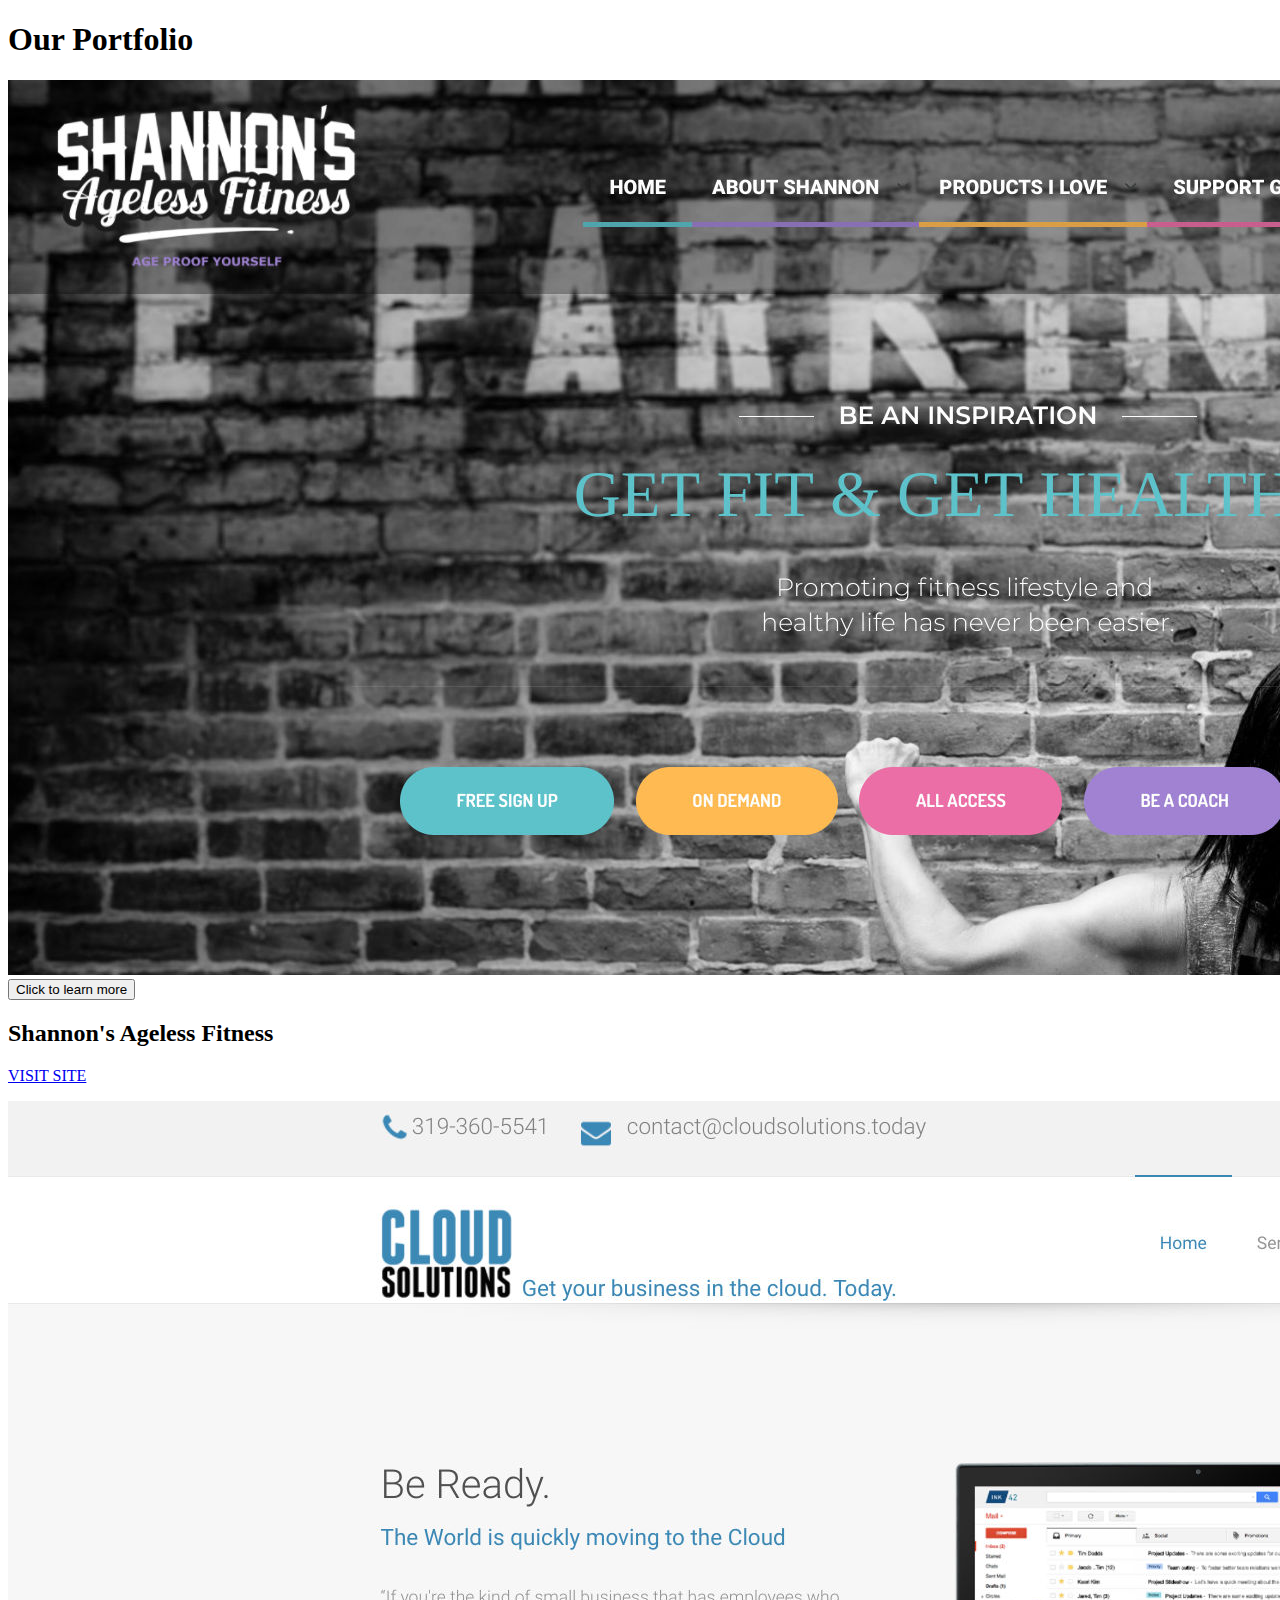
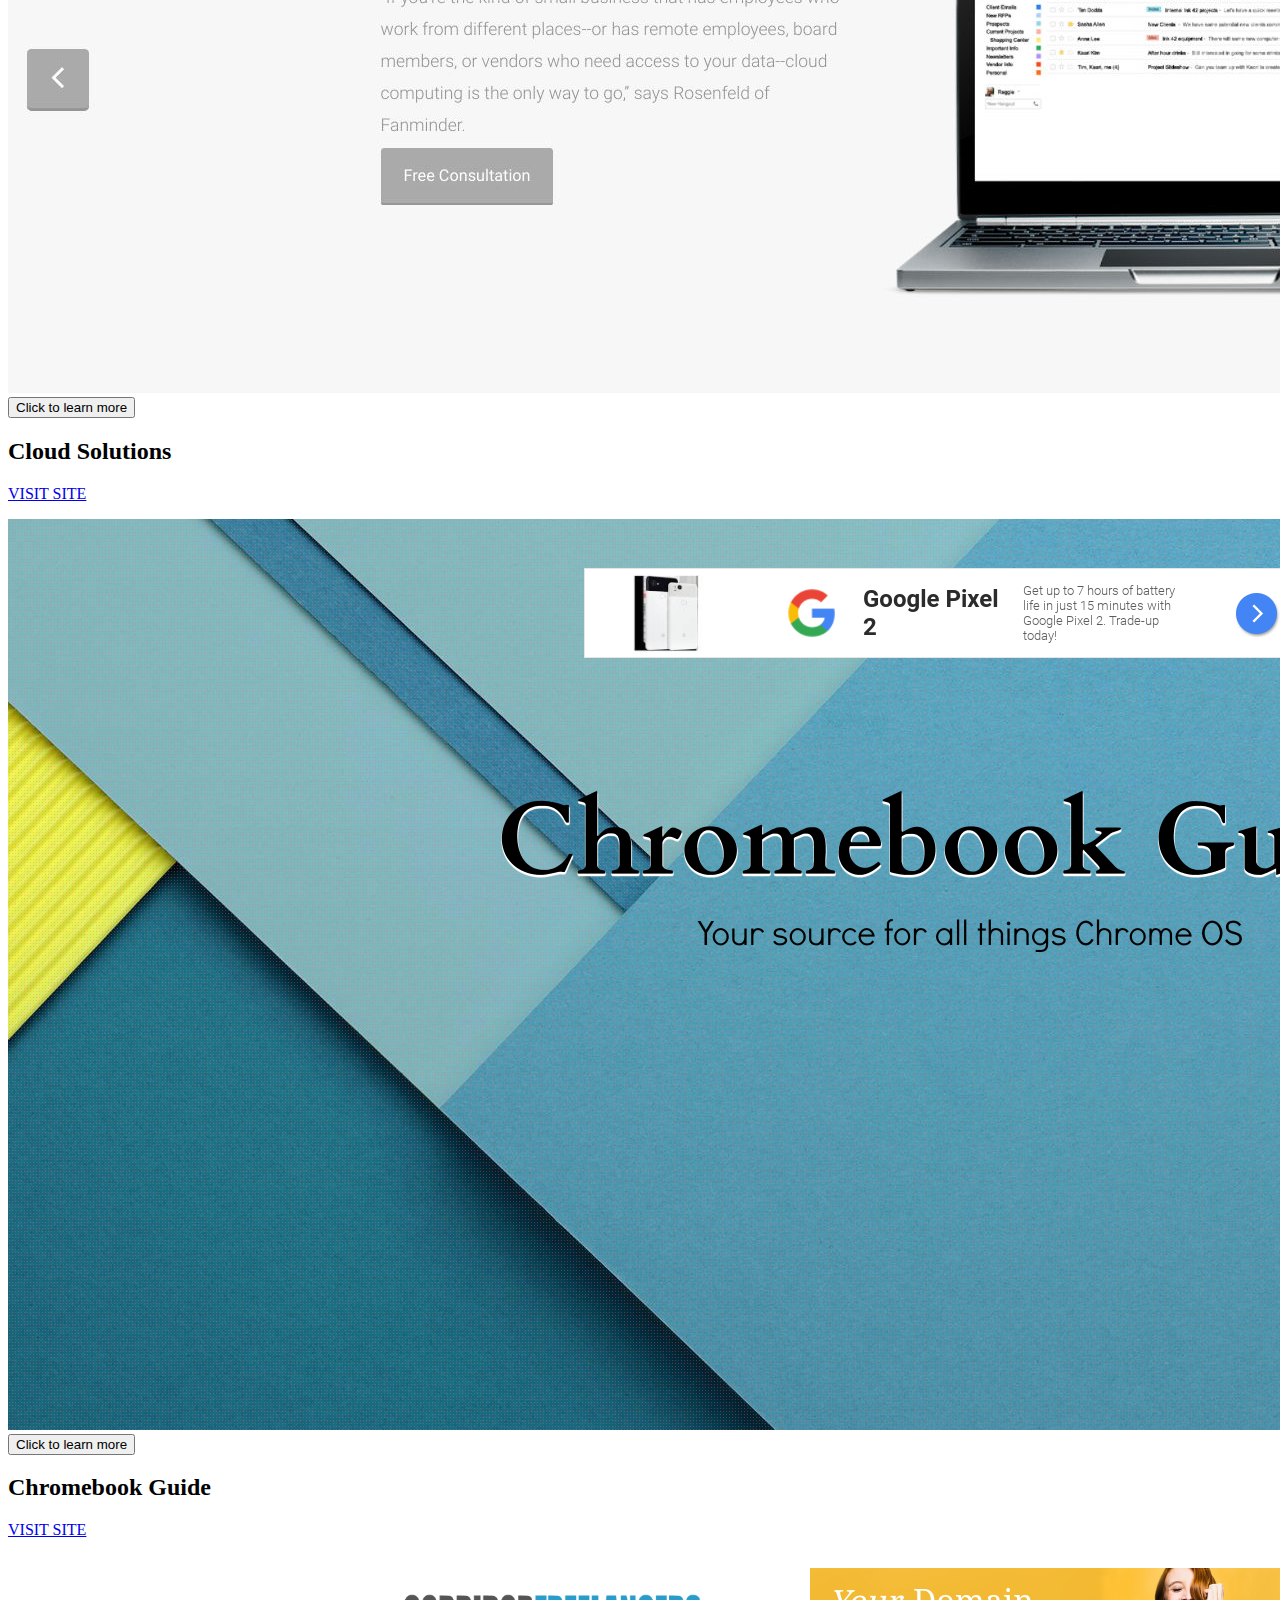
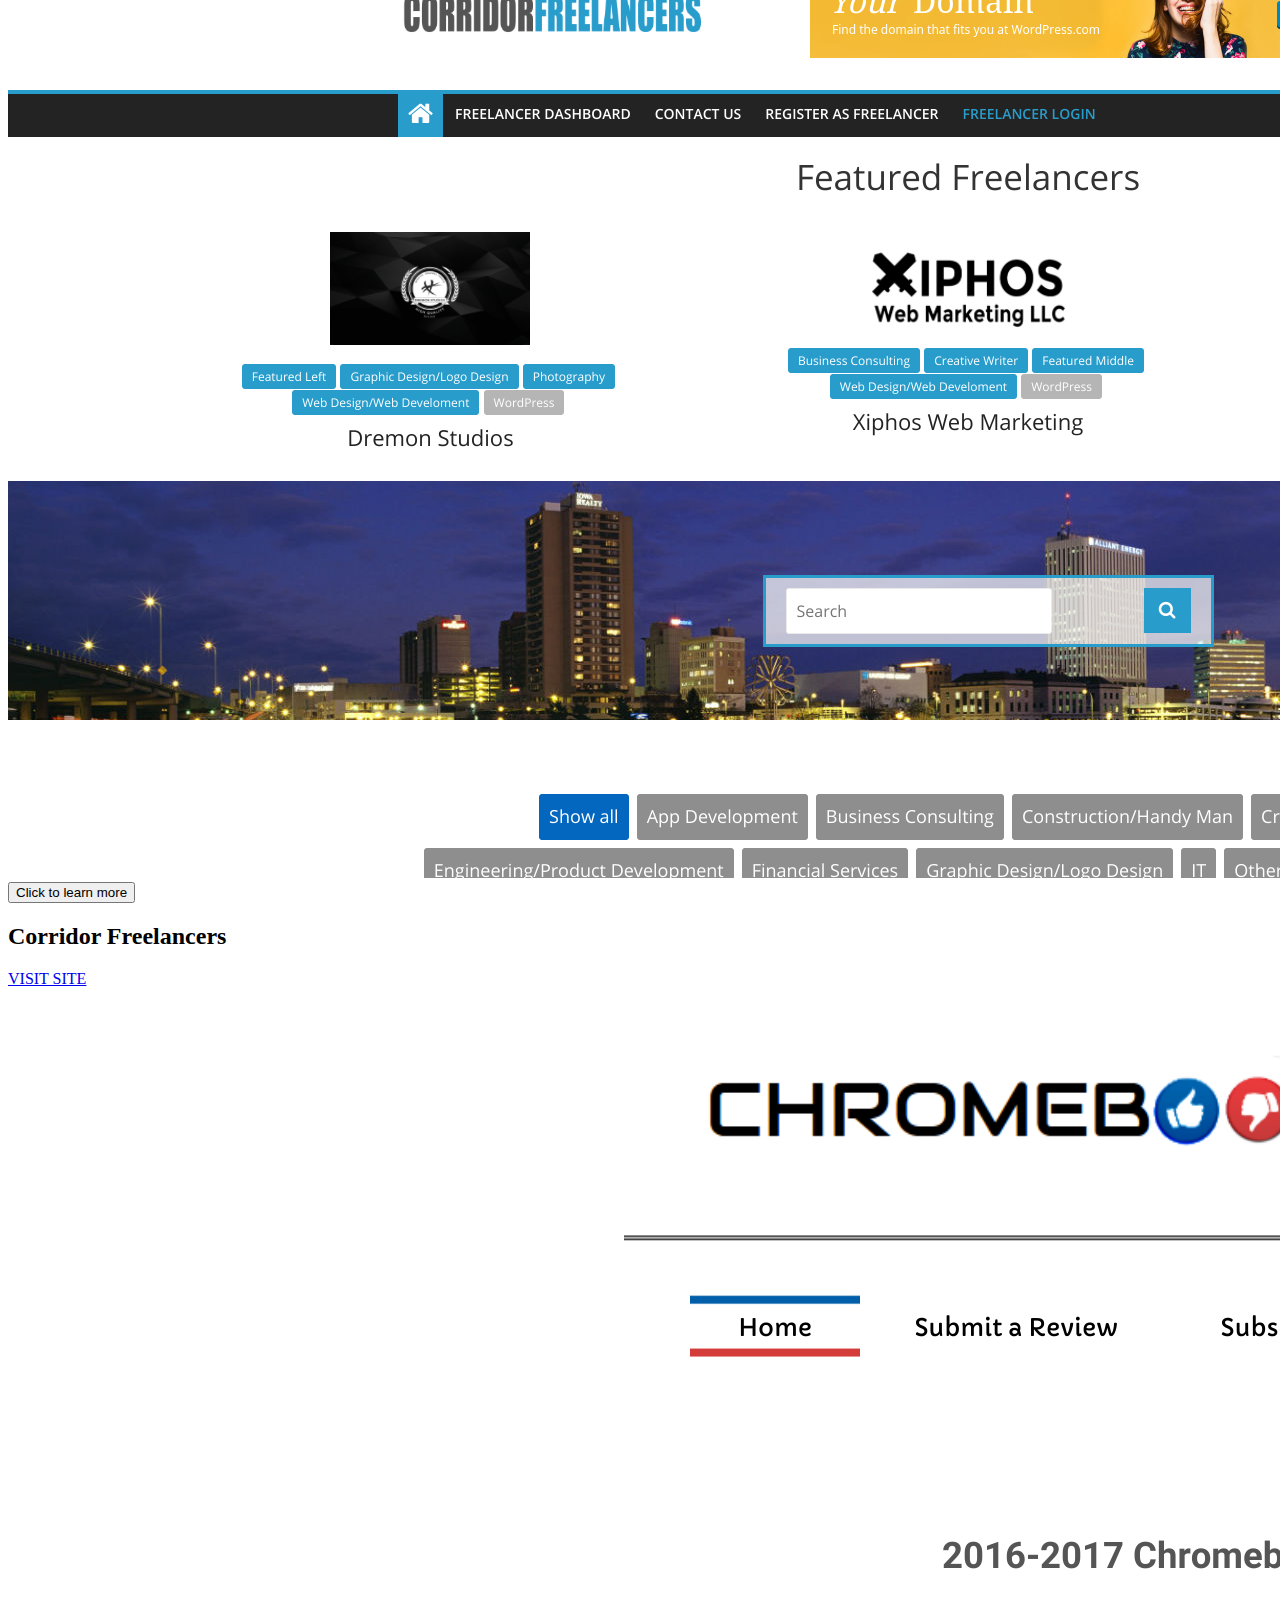
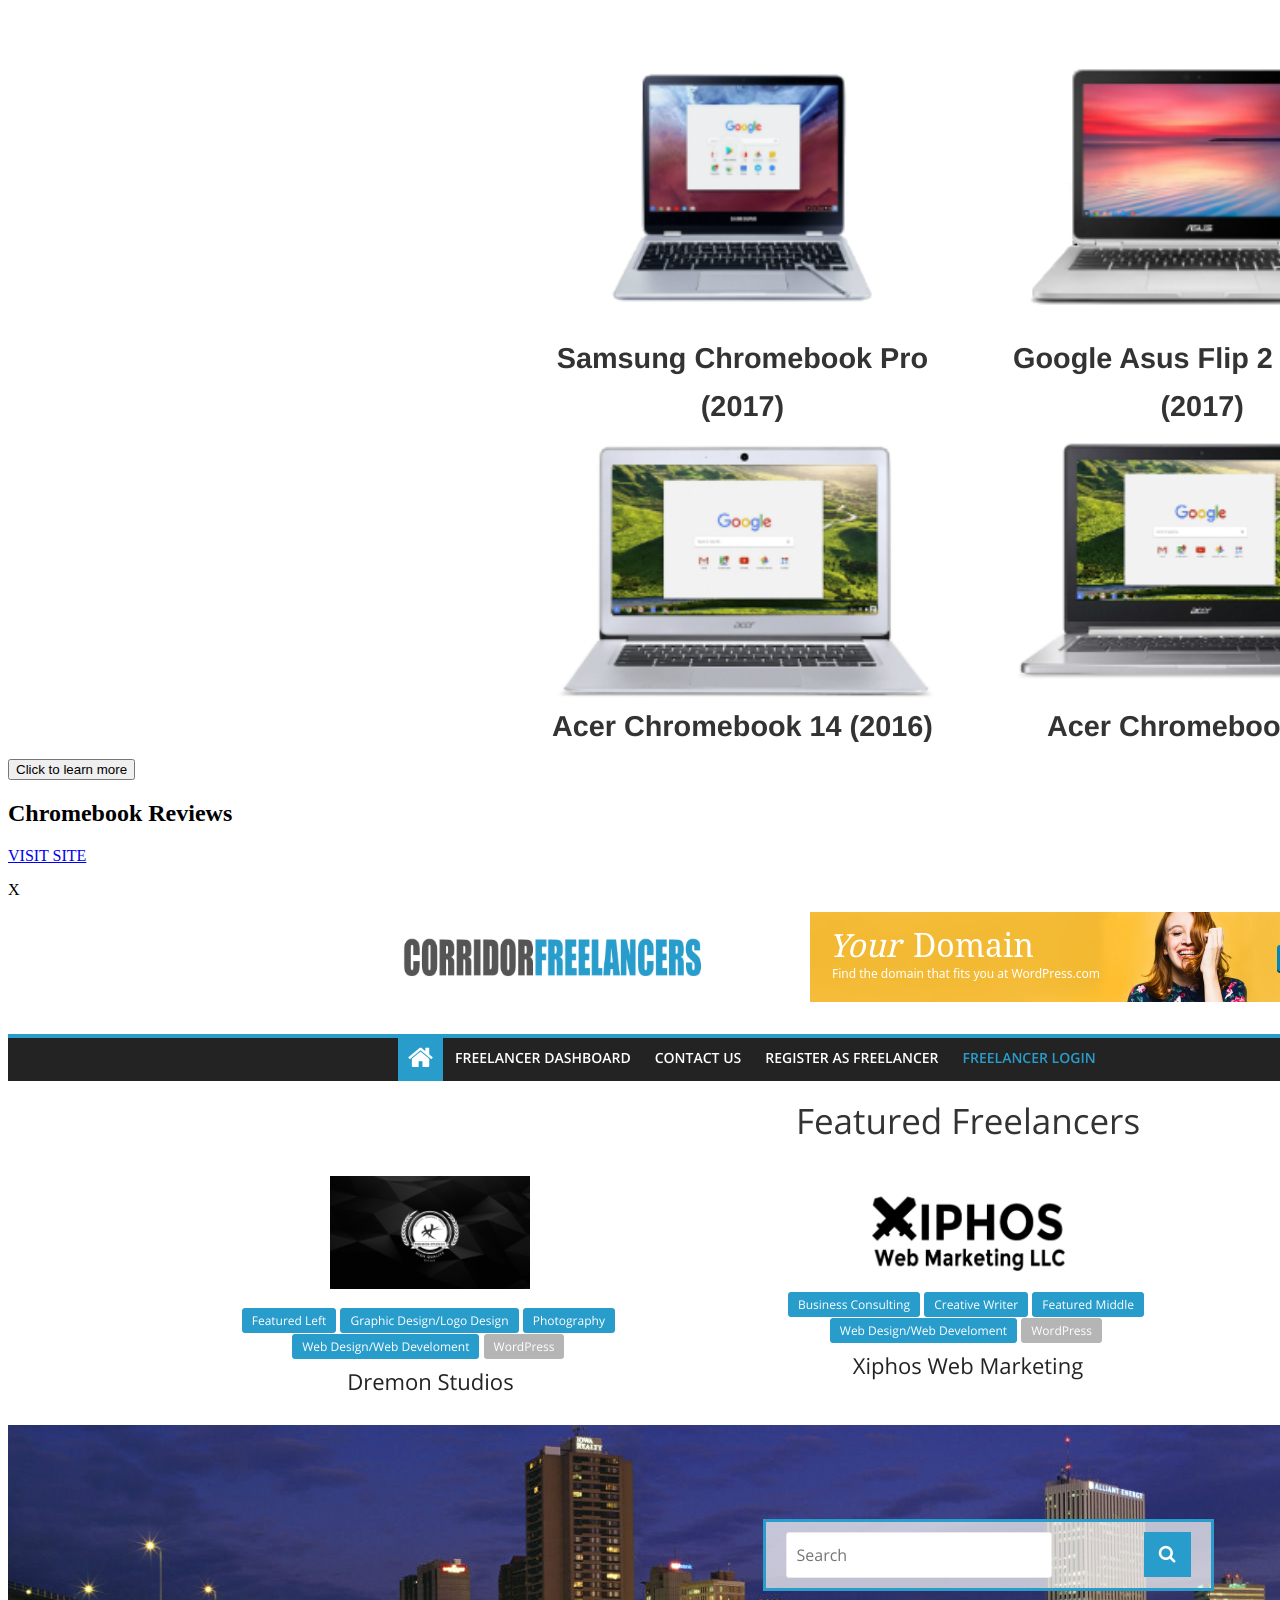
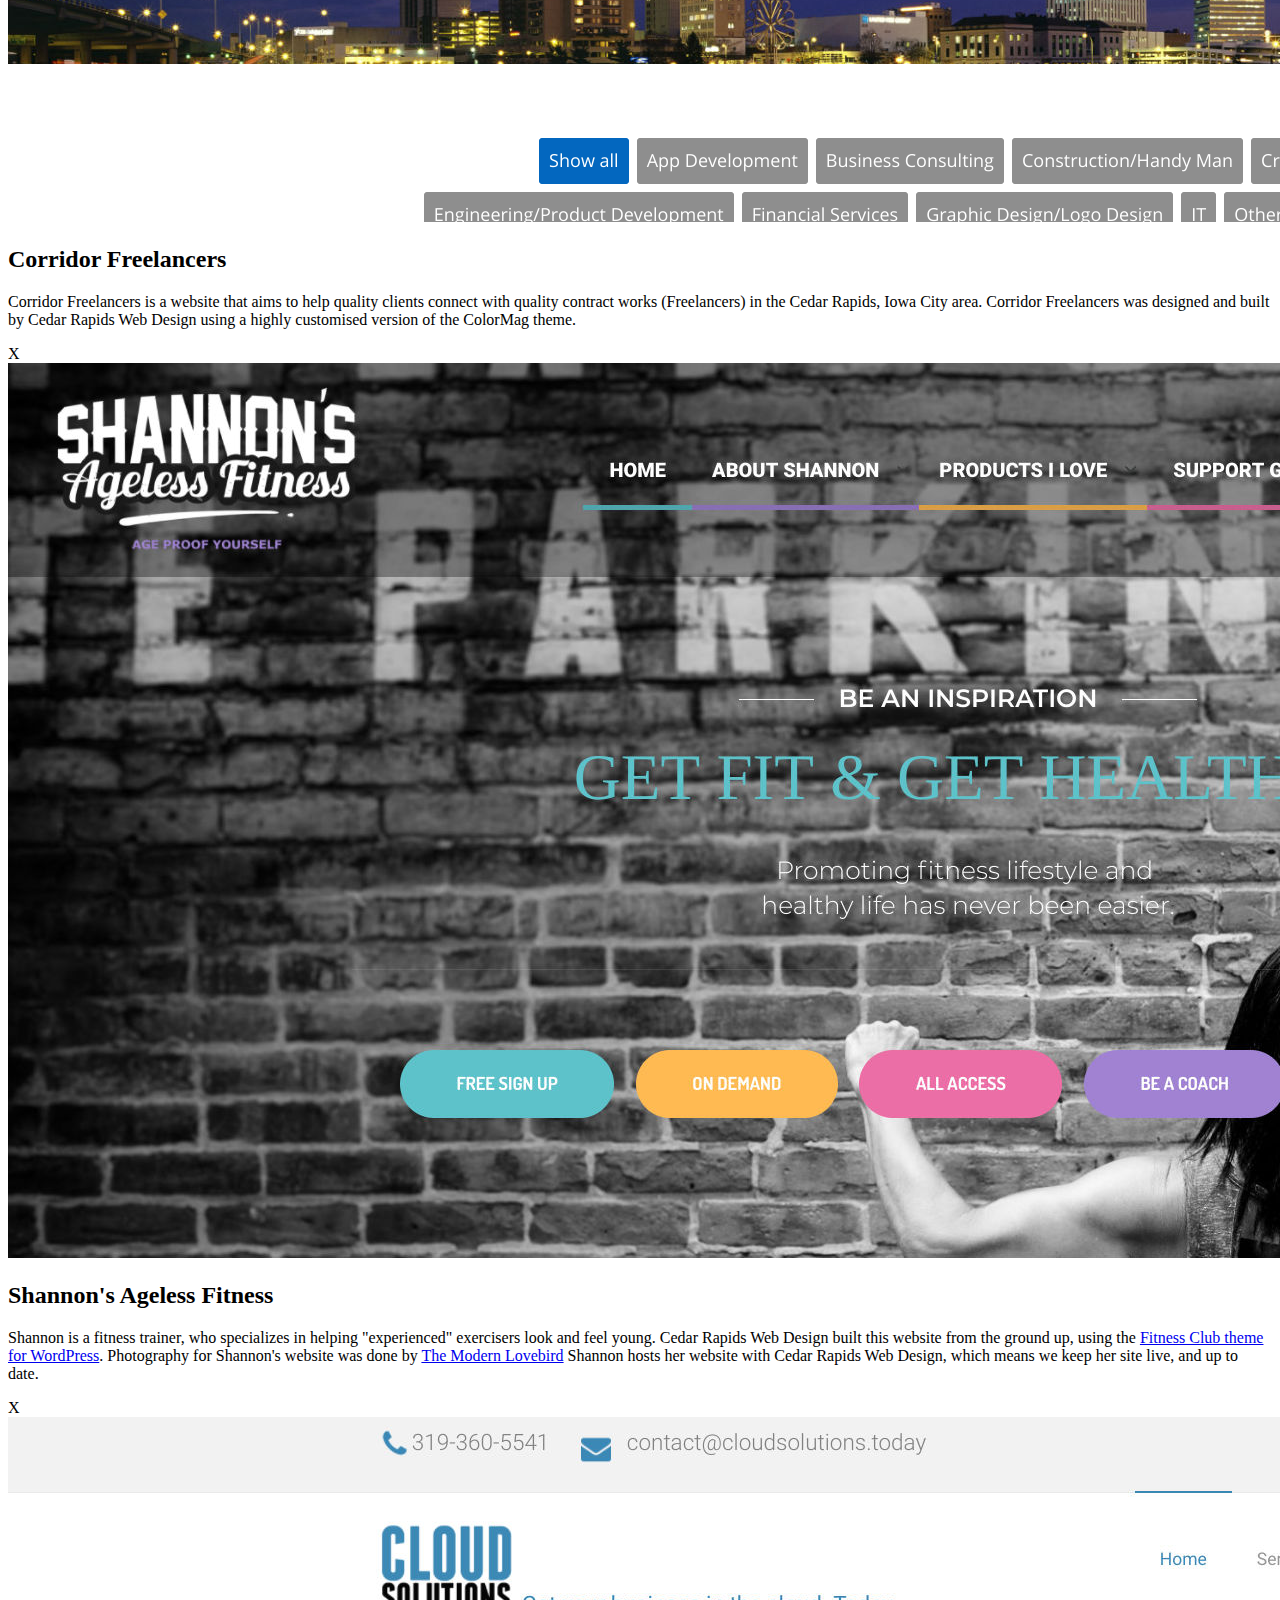
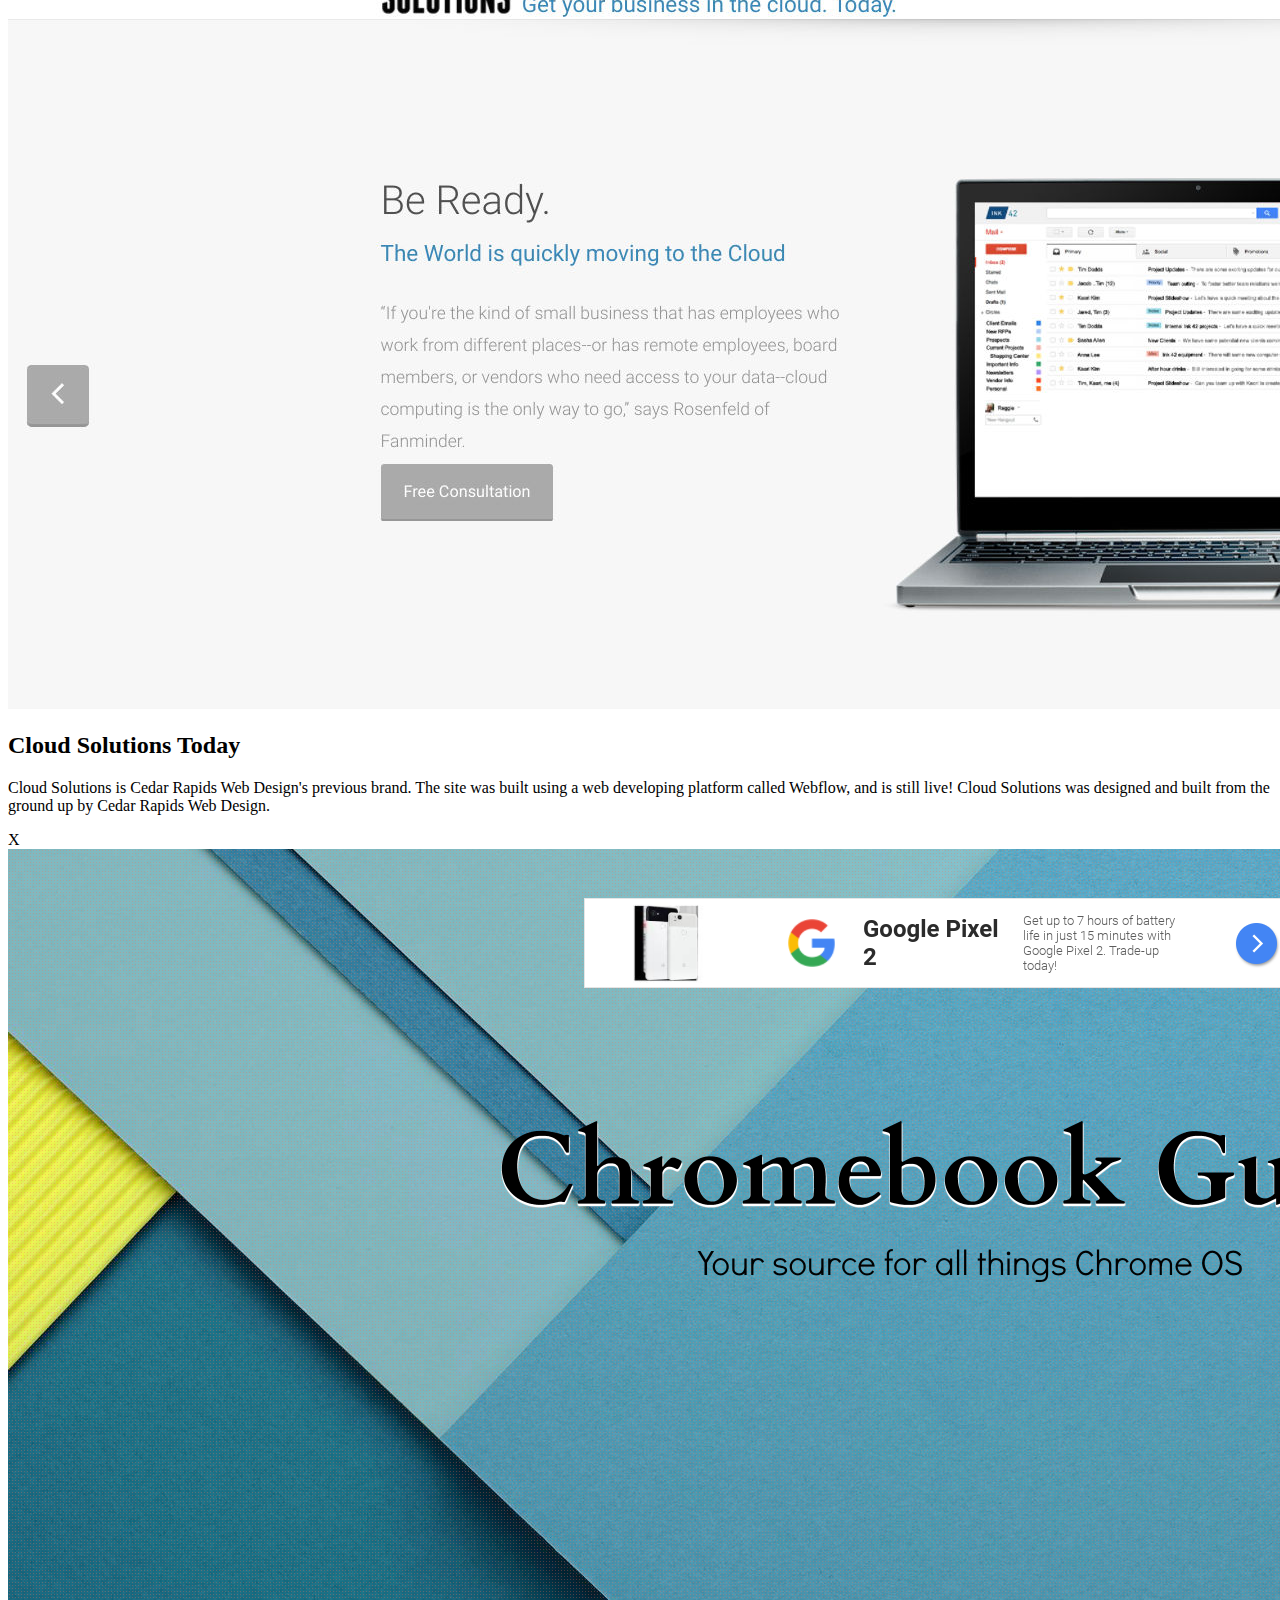
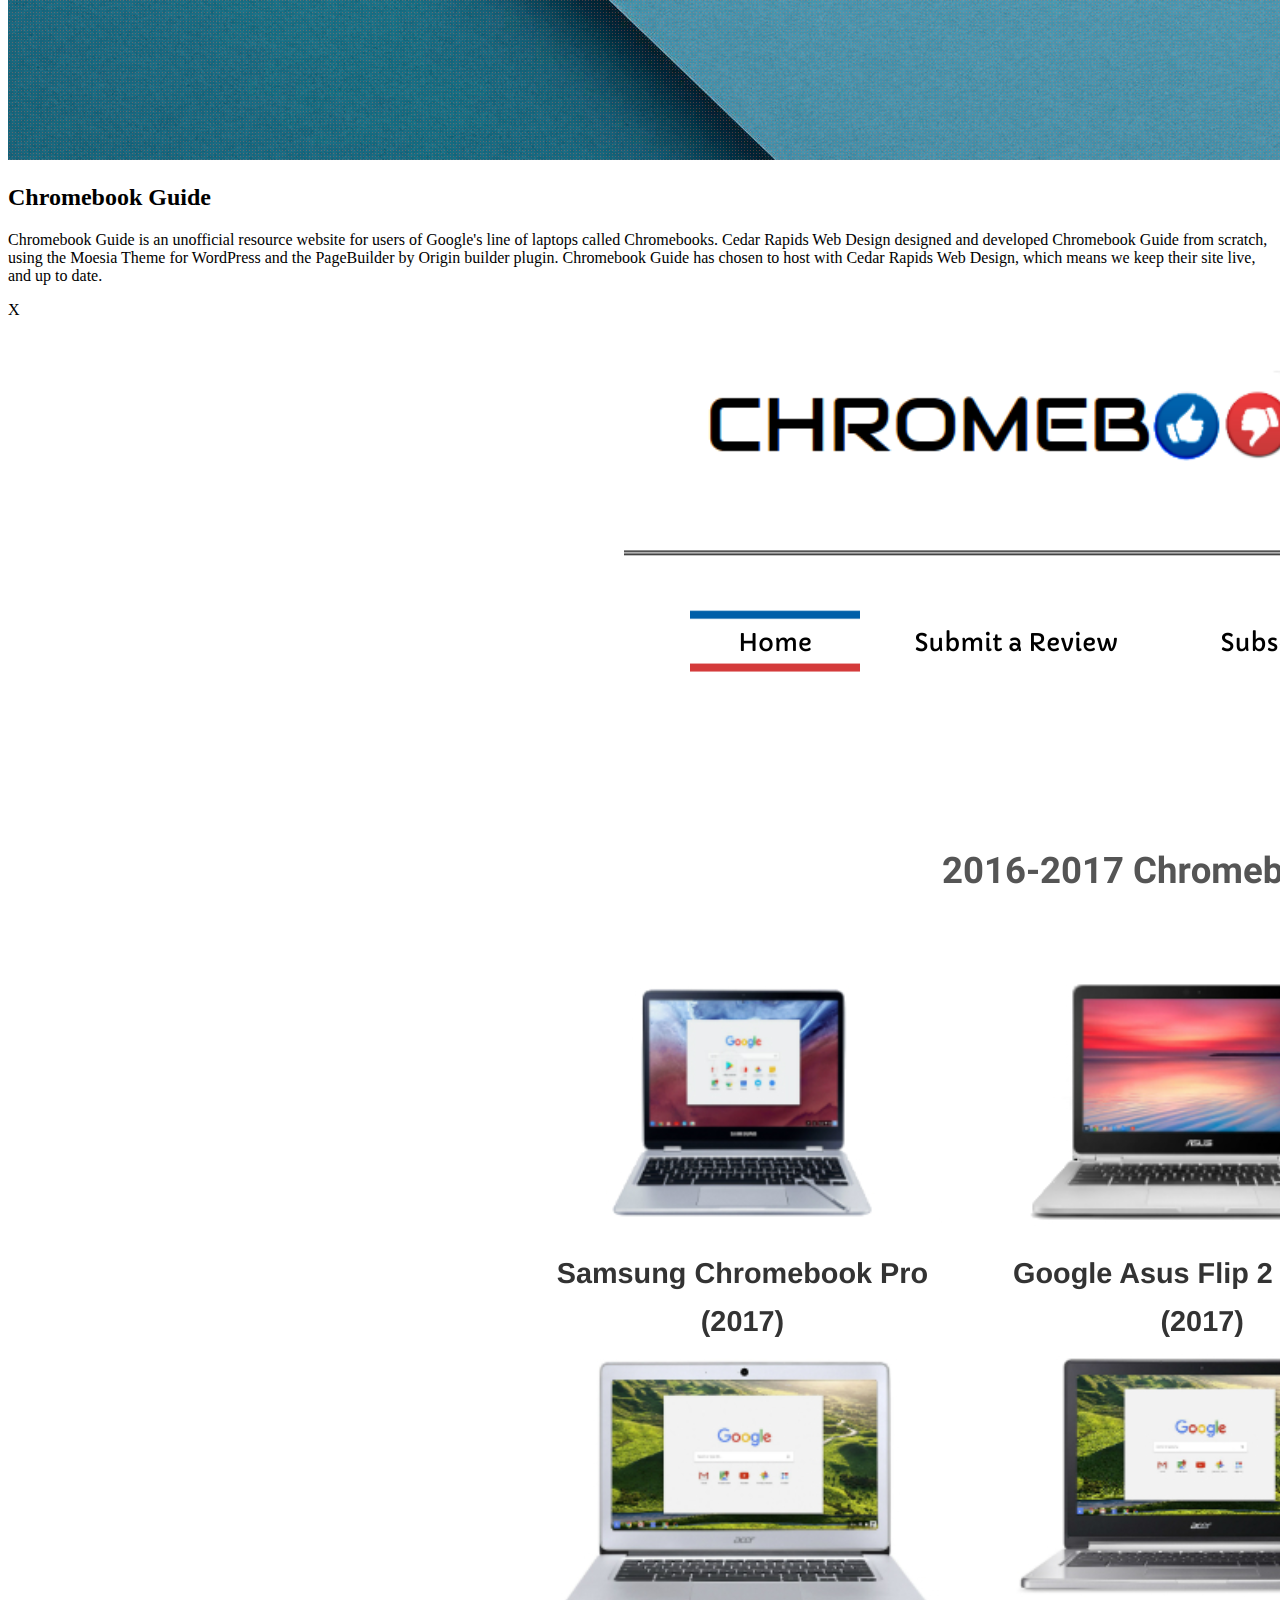
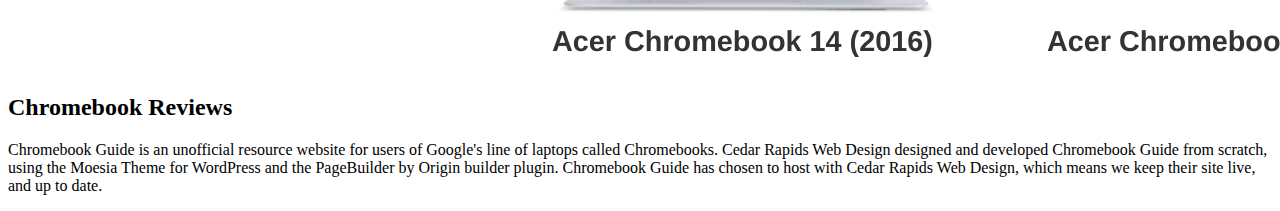
<file: index.htm>
<!doctype html>

<html lang="en">

<head>
   <meta charset="utf-8">
   <meta name="viewport" content="width=device-width" />
   <title>Play Ground</title>

   <!--         <link rel="stylesheet" href="css/style.css"> -->
   <link href="https://fonts.googleapis.com/css?family=Assistant" rel="stylesheet">
</head>

<body>
   <section id="portfolio-entries">
      <h1>Our Portfolio</h1>
      <div class="container">


         <div class="portfolio-entry">
            <div class="portfolio-image" id="shannon">
               <img src="img/Cedar-Rapids-Web-Design_Portfolio_Shannons-Ageless-Fitness_Hero.jpg">
               <button class="open-popup">Click to learn more</button>
            </div>
            <h2>Shannon's Ageless Fitness</h2>
            <a target="_blank" href="https://shannonsagelessfitness.com">
               <p>VISIT SITE</p>
            </a>
         </div> <!-- portfolio-entry -->



         <div class="portfolio-entry">
            <div class="portfolio-image" id="cloud-solutions">
               <img src="img/Cedar-Rapids-Web-Design_Portfolio_Cloud-Solutions_Hero.jpg">
               <button class="open-popup">Click to learn more</button>
            </div>
            <h2>Cloud Solutions</h2>
            <a target="_blank" href="http://cloudsolutions.today">
               <p>VISIT SITE</p>
            </a>
         </div> <!-- portfolio-entry -->




         <div class="portfolio-entry">
            <div class="portfolio-image" id="chromebook-guide">
               <img src="img/Cedar-Rapids-Web-Design_Portfolio_Chromebook-Guide.png">
               <button class="open-popup">Click to learn more</button>
            </div>
            <h2>Chromebook Guide</h2>
            <a target="_blank" href="https://chromebook.guide">
               <p>VISIT SITE</p>
            </a>
         </div> <!-- portfolio-entry -->




         <div class="portfolio-entry">
            <div class="portfolio-image" id="corridor">
               <img src="img/Cedar-Rapids-Web-Design_Portfolio_Corridor-Freelancers.png">
               <button class="open-popup">Click to learn more</button>
            </div>
            <h2>Corridor Freelancers</h2>
            <a target="_blank" href="https://corridorfreelancers.com">
               <p>VISIT SITE</p>
            </a>
         </div> <!-- portfolio-entry -->




         <div class="portfolio-entry">
            <div class="portfolio-image" id="chromebook-reviews">
               <img src="img/chromebook-reviews.png">
               <button class="open-popup">Click to learn more</button>
            </div>
            <h2>Chromebook Reviews</h2>
            <a target="_blank" href="http://chromebook.reviews">
               <p>VISIT SITE</p>
            </a>
         </div> <!-- portfolio-entry -->



      </div><!-- container -->

   </section>



   <!--  MODALS -->



   <section id="modals">
      <div class="container">
         <div class="portfolio-modal" id="corridor-modal">
            <div class="close">X</div>
            <div class="modal-image">
               <img src="img/Cedar-Rapids-Web-Design_Portfolio_Corridor-Freelancers.png">
            </div>
            <div class="modal-meta">
               <h2>Corridor Freelancers</h2>
               <p>Corridor Freelancers is a website that aims to help quality clients connect with quality contract
                  works (Freelancers) in the Cedar Rapids, Iowa City area. Corridor Freelancers was designed and built
                  by Cedar Rapids Web Design using a highly customised version of the ColorMag theme.</p>
            </div>
         </div> <!-- portfolio-modal -->



         <div class="portfolio-modal" id="shannon-modal">
            <div class="close">X</div>
            <div class="modal-image">
               <img src="img/Cedar-Rapids-Web-Design_Portfolio_Shannons-Ageless-Fitness_Hero.jpg">
            </div>
            <div class="modal-meta">
               <h2>Shannon's Ageless Fitness</h2>
               <p>Shannon is a fitness trainer, who specializes in helping "experienced" exercisers look and feel young.
                  Cedar Rapids Web Design built this website from the ground up, using the <a target="_blank"
                     href="https://themeforest.net/item/fitness-club-health-fitness-wordpress-theme/18718676"
                     rel="noopener" target="_blank">Fitness Club theme for WordPress</a>.
                  Photography for Shannon's website was done by <a target="_blank"
                     href="http://www.themodernlovebird.com" target="_blank">The Modern Lovebird</a>
                  Shannon hosts her website with Cedar Rapids Web Design, which means we keep her site live, and up to
                  date.</p>
            </div>
         </div> <!-- portfolio-modal -->



         <div class="portfolio-modal" id="cloud-solutions-modal">
            <div class="close">X</div>
            <div class="modal-image">
               <img src="img/Cedar-Rapids-Web-Design_Portfolio_Cloud-Solutions_Hero.jpg">
            </div>
            <div class="modal-meta">
               <h2>Cloud Solutions Today</h2>
               <p>Cloud Solutions is Cedar Rapids Web Design's previous brand. The site was built using a web developing
                  platform called Webflow, and is still live! Cloud Solutions was designed and built from the ground up
                  by Cedar Rapids Web Design.</p>
            </div>
         </div> <!-- portfolio-modal -->






         <div class="portfolio-modal" id="chromebook-guide-modal">
            <div class="close">X</div>
            <div class="modal-image">
               <img src="img/Cedar-Rapids-Web-Design_Portfolio_Chromebook-Guide.png">
            </div>
            <div class="modal-meta">
               <h2>Chromebook Guide</h2>
               <p>Chromebook Guide is an unofficial resource website for users of Google's line of laptops called
                  Chromebooks. Cedar Rapids Web Design designed and developed Chromebook Guide from scratch, using the
                  Moesia Theme for WordPress and the PageBuilder by Origin builder plugin. Chromebook Guide has chosen
                  to host with Cedar Rapids Web Design, which means we keep their site live, and up to date.</p>
            </div>
         </div> <!-- portfolio-modal -->

         <div class="portfolio-modal" id="chromebook-reviews-modal">
            <div class="close">X</div>
            <div class="modal-image">
               <img src="img/chromebook-reviews.png">
            </div>
            <div class="modal-meta">
               <h2>Chromebook Reviews</h2>
               <p>Chromebook Guide is an unofficial resource website for users of Google's line of laptops called
                  Chromebooks. Cedar Rapids Web Design designed and developed Chromebook Guide from scratch, using the
                  Moesia Theme for WordPress and the PageBuilder by Origin builder plugin. Chromebook Guide has chosen
                  to host with Cedar Rapids Web Design, which means we keep their site live, and up to date.</p>
            </div>
         </div> <!-- portfolio-modal -->







      </div> <!-- container -->
   </section>































   <footer>
      <!--             <script src="https://ajax.googleapis.com/ajax/libs/jquery/3.2.1/jquery.min.js"></script> -->
      <!--             <script src="js/script.js"></script> -->


   </footer>


</body>

</html>
</file>
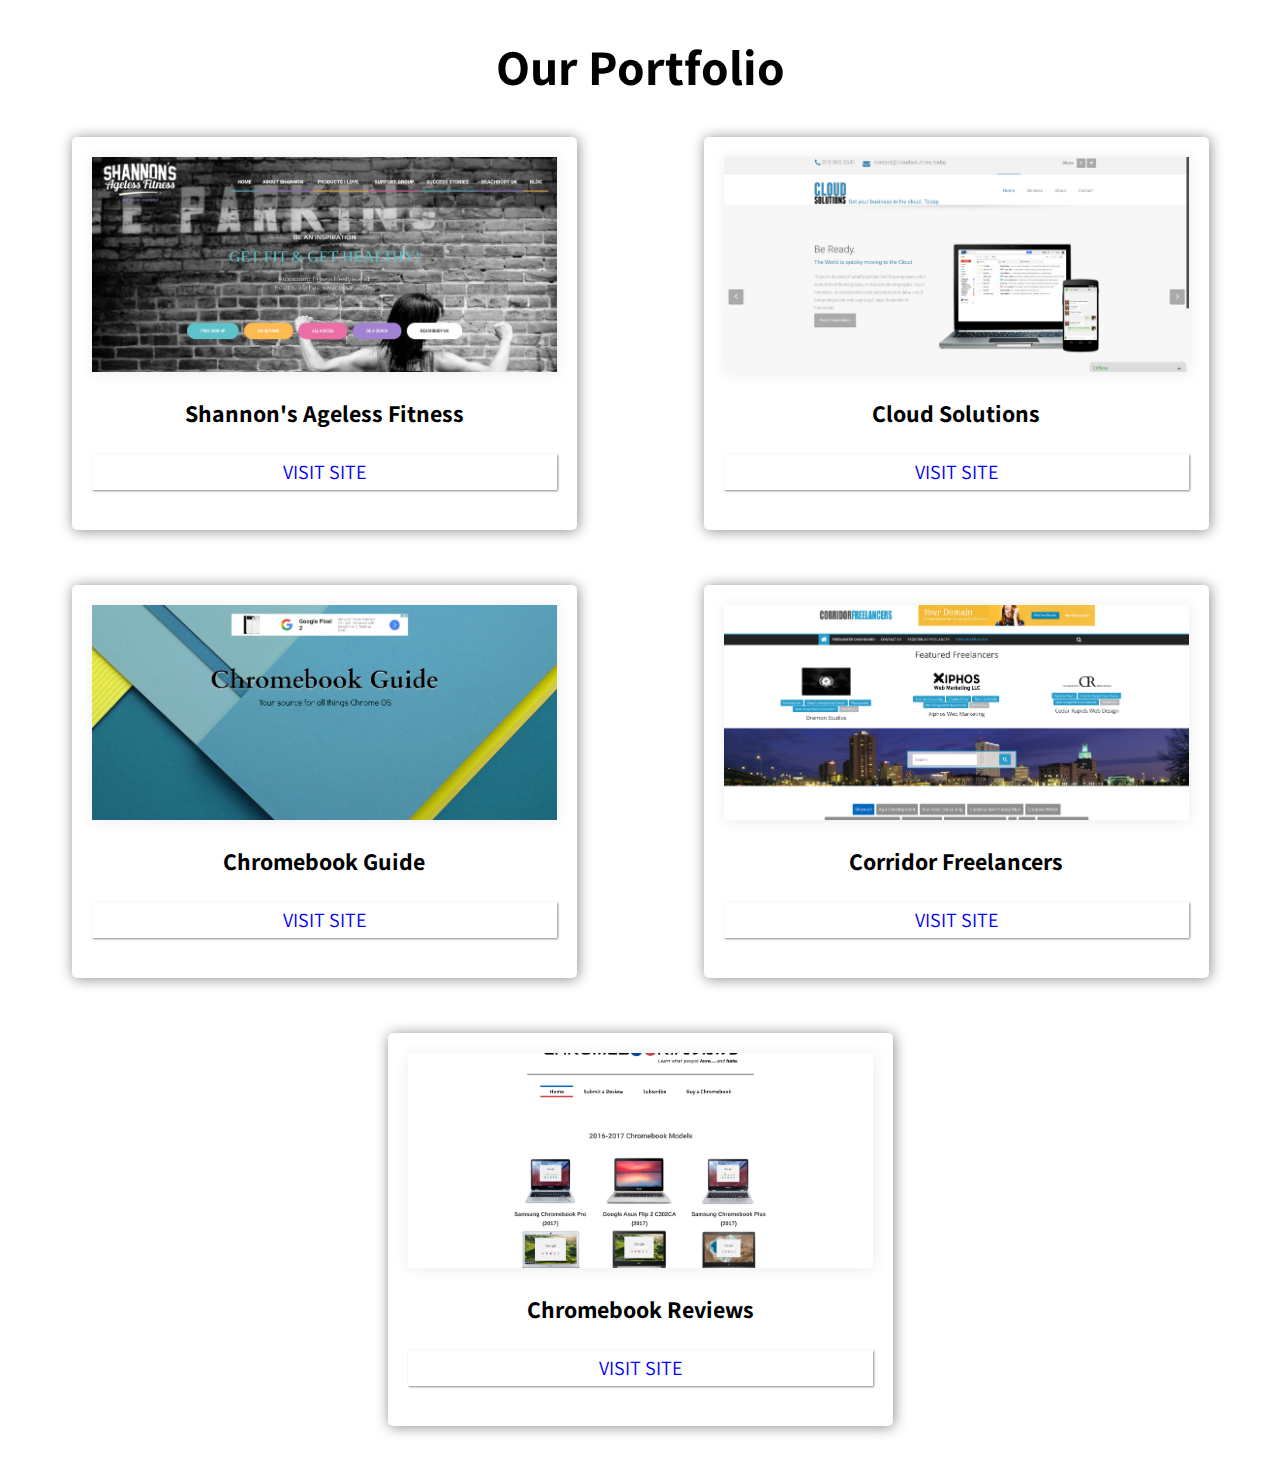
<file: index-with-css-js.html>
<!doctype html>

<html lang="en">

<head>
    <meta charset="utf-8">
    <meta name="viewport" content="width=device-width" />
    <title>Play Ground</title>

    <link rel="stylesheet" href="css/style.css">
    <link href="https://fonts.googleapis.com/css?family=Assistant" rel="stylesheet">
</head>

<body>
    <section id="portfolio-entries">
        <h1>Our Portfolio</h1>
        <div class="container">


            <div class="portfolio-entry">
                <div class="portfolio-image" id="shannon">
                    <img src="img/Cedar-Rapids-Web-Design_Portfolio_Shannons-Ageless-Fitness_Hero.jpg">
                    <button class="open-popup">Click to learn more</button>
                </div>
                <h2>Shannon's Ageless Fitness</h2>
                <a target="_blank" href="https://shannonsagelessfitness.com">
                    <p>VISIT SITE</p>
                </a>
            </div> <!-- portfolio-entry -->



            <div class="portfolio-entry">
                <div class="portfolio-image" id="cloud-solutions">
                    <img src="img/Cedar-Rapids-Web-Design_Portfolio_Cloud-Solutions_Hero.jpg">
                    <button class="open-popup">Click to learn more</button>
                </div>
                <h2>Cloud Solutions</h2>
                <a target="_blank" href="http://cloudsolutions.today">
                    <p>VISIT SITE</p>
                </a>
            </div> <!-- portfolio-entry -->




            <div class="portfolio-entry">
                <div class="portfolio-image" id="chromebook-guide">
                    <img src="img/Cedar-Rapids-Web-Design_Portfolio_Chromebook-Guide.png">
                    <button class="open-popup">Click to learn more</button>
                </div>
                <h2>Chromebook Guide</h2>
                <a target="_blank" href="https://chromebook.guide">
                    <p>VISIT SITE</p>
                </a>
            </div> <!-- portfolio-entry -->




            <div class="portfolio-entry">
                <div class="portfolio-image" id="corridor">
                    <img src="img/Cedar-Rapids-Web-Design_Portfolio_Corridor-Freelancers.png">
                    <button class="open-popup">Click to learn more</button>
                </div>
                <h2>Corridor Freelancers</h2>
                <a target="_blank" href="https://corridorfreelancers.com">
                    <p>VISIT SITE</p>
                </a>
            </div> <!-- portfolio-entry -->




            <div class="portfolio-entry">
                <div class="portfolio-image" id="chromebook-reviews">
                    <img src="img/chromebook-reviews.png">
                    <button class="open-popup">Click to learn more</button>
                </div>
                <h2>Chromebook Reviews</h2>
                <a target="_blank" href="http://chromebook.reviews">
                    <p>VISIT SITE</p>
                </a>
            </div> <!-- portfolio-entry -->



        </div><!-- container -->

    </section>



    <!--  MODALS -->



    <section id="modals">
        <div class="container">
            <div class="portfolio-modal" id="corridor-modal">
                <div class="close">X</div>
                <div class="modal-image">
                    <img src="img/Cedar-Rapids-Web-Design_Portfolio_Corridor-Freelancers.png">
                </div>
                <div class="modal-meta">
                    <h2>Corridor Freelancers</h2>
                    <p>Corridor Freelancers is a website that aims to help quality clients connect with quality contract
                        works (Freelancers) in the Cedar Rapids, Iowa City area. Corridor Freelancers was designed and
                        built by Cedar Rapids Web Design using a highly customised version of the ColorMag theme.</p>
                </div>
            </div> <!-- portfolio-modal -->



            <div class="portfolio-modal" id="shannon-modal">
                <div class="close">X</div>
                <div class="modal-image">
                    <img src="img/Cedar-Rapids-Web-Design_Portfolio_Shannons-Ageless-Fitness_Hero.jpg">
                </div>
                <div class="modal-meta">
                    <h2>Shannon's Ageless Fitness</h2>
                    <p>Shannon is a fitness trainer, who specializes in helping "experienced" exercisers look and feel
                        young.
                        Cedar Rapids Web Design built this website from the ground up, using the <a target="_blank"
                            href="https://themeforest.net/item/fitness-club-health-fitness-wordpress-theme/18718676"
                            rel="noopener" target="_blank">Fitness Club theme for WordPress</a>.
                        Photography for Shannon's website was done by <a target="_blank"
                            href="http://www.themodernlovebird.com" target="_blank">The Modern Lovebird</a>
                        Shannon hosts her website with Cedar Rapids Web Design, which means we keep her site live, and
                        up to date.</p>
                </div>
            </div> <!-- portfolio-modal -->



            <div class="portfolio-modal" id="cloud-solutions-modal">
                <div class="close">X</div>
                <div class="modal-image">
                    <img src="img/Cedar-Rapids-Web-Design_Portfolio_Cloud-Solutions_Hero.jpg">
                </div>
                <div class="modal-meta">
                    <h2>Cloud Solutions Today</h2>
                    <p>Cloud Solutions is Cedar Rapids Web Design's previous brand. The site was built using a web
                        developing platform called Webflow, and is still live! Cloud Solutions was designed and built
                        from the ground up by Cedar Rapids Web Design.</p>
                </div>
            </div> <!-- portfolio-modal -->






            <div class="portfolio-modal" id="chromebook-guide-modal">
                <div class="close">X</div>
                <div class="modal-image">
                    <img src="img/Cedar-Rapids-Web-Design_Portfolio_Chromebook-Guide.png">
                </div>
                <div class="modal-meta">
                    <h2>Chromebook Guide</h2>
                    <p>Chromebook Guide is an unofficial resource website for users of Google's line of laptops called
                        Chromebooks. Cedar Rapids Web Design designed and developed Chromebook Guide from scratch, using
                        the Moesia Theme for WordPress and the PageBuilder by Origin builder plugin. Chromebook Guide
                        has chosen to host with Cedar Rapids Web Design, which means we keep their site live, and up to
                        date.</p>
                </div>
            </div> <!-- portfolio-modal -->

            <div class="portfolio-modal" id="chromebook-reviews-modal">
                <div class="close">X</div>
                <div class="modal-image">
                    <img src="img/chromebook-reviews.png">
                </div>
                <div class="modal-meta">
                    <h2>Chromebook Reviews</h2>
                    <p>Chromebook Guide is an unofficial resource website for users of Google's line of laptops called
                        Chromebooks. Cedar Rapids Web Design designed and developed Chromebook Guide from scratch, using
                        the Moesia Theme for WordPress and the PageBuilder by Origin builder plugin. Chromebook Guide
                        has chosen to host with Cedar Rapids Web Design, which means we keep their site live, and up to
                        date.</p>
                </div>
            </div> <!-- portfolio-modal -->







        </div> <!-- container -->
    </section>































    <footer>
        <script src="https://ajax.googleapis.com/ajax/libs/jquery/3.2.1/jquery.min.js"></script>
        <script src="js/script.js"></script>


    </footer>


</body>

</html>
</file>
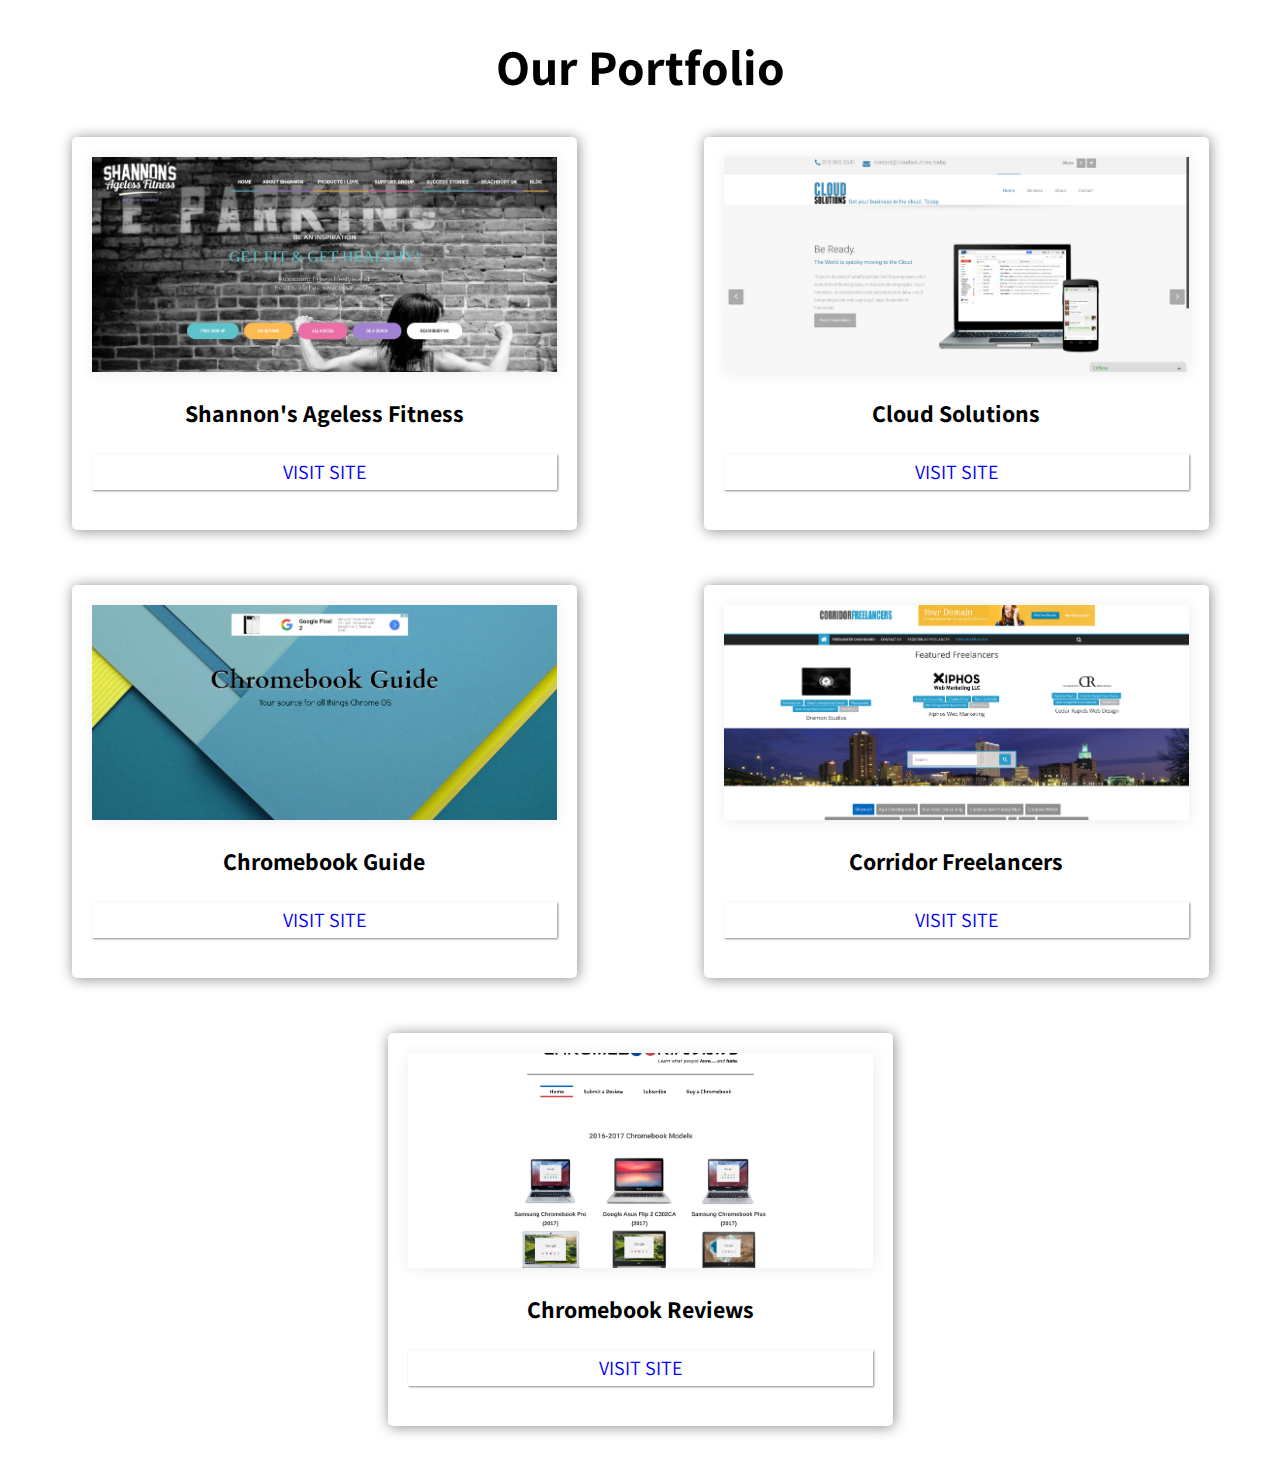
<file: index-with-css.html>
<!doctype html>

<html lang="en">

<head>
   <meta charset="utf-8">
   <meta name="viewport" content="width=device-width" />
   <title>Play Ground</title>

   <link rel="stylesheet" href="css/style.css">
   <link href="https://fonts.googleapis.com/css?family=Assistant" rel="stylesheet">
</head>

<body>
   <section id="portfolio-entries">
      <h1>Our Portfolio</h1>
      <div class="container">


         <div class="portfolio-entry">
            <div class="portfolio-image" id="shannon">
               <img src="img/Cedar-Rapids-Web-Design_Portfolio_Shannons-Ageless-Fitness_Hero.jpg">
               <button class="open-popup">Click to learn more</button>
            </div>
            <h2>Shannon's Ageless Fitness</h2>
            <a target="_blank" href="https://shannonsagelessfitness.com">
               <p>VISIT SITE</p>
            </a>
         </div> <!-- portfolio-entry -->



         <div class="portfolio-entry">
            <div class="portfolio-image" id="cloud-solutions">
               <img src="img/Cedar-Rapids-Web-Design_Portfolio_Cloud-Solutions_Hero.jpg">
               <button class="open-popup">Click to learn more</button>
            </div>
            <h2>Cloud Solutions</h2>
            <a target="_blank" href="http://cloudsolutions.today">
               <p>VISIT SITE</p>
            </a>
         </div> <!-- portfolio-entry -->




         <div class="portfolio-entry">
            <div class="portfolio-image" id="chromebook-guide">
               <img src="img/Cedar-Rapids-Web-Design_Portfolio_Chromebook-Guide.png">
               <button class="open-popup">Click to learn more</button>
            </div>
            <h2>Chromebook Guide</h2>
            <a target="_blank" href="https://chromebook.guide">
               <p>VISIT SITE</p>
            </a>
         </div> <!-- portfolio-entry -->




         <div class="portfolio-entry">
            <div class="portfolio-image" id="corridor">
               <img src="img/Cedar-Rapids-Web-Design_Portfolio_Corridor-Freelancers.png">
               <button class="open-popup">Click to learn more</button>
            </div>
            <h2>Corridor Freelancers</h2>
            <a target="_blank" href="https://corridorfreelancers.com">
               <p>VISIT SITE</p>
            </a>
         </div> <!-- portfolio-entry -->




         <div class="portfolio-entry">
            <div class="portfolio-image" id="chromebook-reviews">
               <img src="img/chromebook-reviews.png">
               <button class="open-popup">Click to learn more</button>
            </div>
            <h2>Chromebook Reviews</h2>
            <a target="_blank" href="http://chromebook.reviews">
               <p>VISIT SITE</p>
            </a>
         </div> <!-- portfolio-entry -->



      </div><!-- container -->

   </section>



   <!--  MODALS -->



   <section id="modals">
      <div class="container">
         <div class="portfolio-modal" id="corridor-modal">
            <div class="close">X</div>
            <div class="modal-image">
               <img src="img/Cedar-Rapids-Web-Design_Portfolio_Corridor-Freelancers.png">
            </div>
            <div class="modal-meta">
               <h2>Corridor Freelancers</h2>
               <p>Corridor Freelancers is a website that aims to help quality clients connect with quality contract
                  works (Freelancers) in the Cedar Rapids, Iowa City area. Corridor Freelancers was designed and built
                  by Cedar Rapids Web Design using a highly customised version of the ColorMag theme.</p>
            </div>
         </div> <!-- portfolio-modal -->



         <div class="portfolio-modal" id="shannon-modal">
            <div class="close">X</div>
            <div class="modal-image">
               <img src="img/Cedar-Rapids-Web-Design_Portfolio_Shannons-Ageless-Fitness_Hero.jpg">
            </div>
            <div class="modal-meta">
               <h2>Shannon's Ageless Fitness</h2>
               <p>Shannon is a fitness trainer, who specializes in helping "experienced" exercisers look and feel young.
                  Cedar Rapids Web Design built this website from the ground up, using the <a target="_blank"
                     href="https://themeforest.net/item/fitness-club-health-fitness-wordpress-theme/18718676"
                     rel="noopener" target="_blank">Fitness Club theme for WordPress</a>.
                  Photography for Shannon's website was done by <a target="_blank"
                     href="http://www.themodernlovebird.com" target="_blank">The Modern Lovebird</a>
                  Shannon hosts her website with Cedar Rapids Web Design, which means we keep her site live, and up to
                  date.</p>
            </div>
         </div> <!-- portfolio-modal -->



         <div class="portfolio-modal" id="cloud-solutions-modal">
            <div class="close">X</div>
            <div class="modal-image">
               <img src="img/Cedar-Rapids-Web-Design_Portfolio_Cloud-Solutions_Hero.jpg">
            </div>
            <div class="modal-meta">
               <h2>Cloud Solutions Today</h2>
               <p>Cloud Solutions is Cedar Rapids Web Design's previous brand. The site was built using a web developing
                  platform called Webflow, and is still live! Cloud Solutions was designed and built from the ground up
                  by Cedar Rapids Web Design.</p>
            </div>
         </div> <!-- portfolio-modal -->






         <div class="portfolio-modal" id="chromebook-guide-modal">
            <div class="close">X</div>
            <div class="modal-image">
               <img src="img/Cedar-Rapids-Web-Design_Portfolio_Chromebook-Guide.png">
            </div>
            <div class="modal-meta">
               <h2>Chromebook Guide</h2>
               <p>Chromebook Guide is an unofficial resource website for users of Google's line of laptops called
                  Chromebooks. Cedar Rapids Web Design designed and developed Chromebook Guide from scratch, using the
                  Moesia Theme for WordPress and the PageBuilder by Origin builder plugin. Chromebook Guide has chosen
                  to host with Cedar Rapids Web Design, which means we keep their site live, and up to date.</p>
            </div>
         </div> <!-- portfolio-modal -->

         <div class="portfolio-modal" id="chromebook-reviews-modal">
            <div class="close">X</div>
            <div class="modal-image">
               <img src="img/chromebook-reviews.png">
            </div>
            <div class="modal-meta">
               <h2>Chromebook Reviews</h2>
               <p>Chromebook Guide is an unofficial resource website for users of Google's line of laptops called
                  Chromebooks. Cedar Rapids Web Design designed and developed Chromebook Guide from scratch, using the
                  Moesia Theme for WordPress and the PageBuilder by Origin builder plugin. Chromebook Guide has chosen
                  to host with Cedar Rapids Web Design, which means we keep their site live, and up to date.</p>
            </div>
         </div> <!-- portfolio-modal -->







      </div> <!-- container -->
   </section>































   <footer>
      <!--             <script src="https://ajax.googleapis.com/ajax/libs/jquery/3.2.1/jquery.min.js"></script> -->
      <!--             <script src="js/script.js"></script> -->


   </footer>


</body>

</html>
</file>
<file: css/style.css>
html {
              font-family: 'Assistant', sans-serif;
               }
            h1 {
                font-size: 50px;
                text-align: center;
                align-items: center;
               }

            div.portfolio-section {
                display: flex;
                flex-direction: column;
                align-items: center;
                font-family: "Assistant", sans-serif!important;
               }
.portfolio-section h2 {
font-size: 24px!important;
font-family: "Assistant", sans-serif!important;
text-transform: none!important;
}
            .container {
                margin:0 auto;
                display:flex;
                flex-wrap: wrap;
                justify-content: space-around;
                
               }
            
            .portfolio-entry {
                width: 465px;
                height: auto;
                box-shadow: 1px 1px 14px #00000075;
                margin: 5px 5px 50px 5px;
                padding: 20px;
                border-radius: 5px;
              
               }
            
            .portfolio-entry h2 {
                text-align: center;
                
                padding: 5px;
               }
            
            .portfolio-entry a {
                text-decoration: none;
                color: blue;
                font-size: 20px;
               }
            
            .portfolio-entry p {
                text-align: center;
              box-shadow: 1px 1px 2px #00000075;
              padding: 5px 0;
                }
            
            .portfolio-entry p:hover {
              
              background-color: whitesmoke;
                }

            .portfolio-image img {
                width: 100%;
                height: auto;
                position: absolute;
                -webkit-transition: opacity .4s; /* Safari */
                transition: opacity .4s;
             
               
                }
 
            
            
            .portfolio-image {
                height: 215px;
                position: relative;
                display: flex;
                flex-direction: column;
                justify-content: space-around;
                align-items: center;
                overflow: hidden;
                box-shadow: 1px 1px 15px #00000014;
            }
            
           
            
           button.open-popup {
               position: absolute;
               display: none;
color:#000!important;
               background: none;
               border: none;
               font-size: 30px;
               font-weight: 700;
           }
            
            .portfolio-modal {
                    position: fixed;
                    width: 50%;
                    box-shadow: 1px 1px 14px #00000075;
                    display: none;
                   
                    flex-direction: column;
                    align-items: center;
                    padding-top: 50px;
                    background-color: #ffffff;
                    z-index: 999;
                    top: 200px;
                    min-width: 500px;
            }
            .portfolio-modal p {
                font-size: 20px;
/*                 padding: 0 100px; */
            }

            .modal-image {
                width: 90%;
                height: auto;
               
            }
            
            .modal-image img {
                width: 100%;
                height: auto;
            }
            .close {
                cursor: pointer;
                width: 50px;
                height: 50px;
                color: #00000045;
                position: absolute;
                top: 0;
                display: flex;
                align-items: center;
                justify-content: space-around;
                right: 0;
                border-radius: 100%;
                font-size: 30px;
                background-color: white;
                border-left: 2px solid;
                border-right: 2px solid;
                text-align: center;
                font-family: 'Roboto', sans-serif;
            }
            
            
            
            .modal-meta {
              width: 90%;
            }
            
           
  


@media screen and (max-width: 800px) {
                .portfolio-entry {
                 width: 90%;
             }
                .portfolio-image {
                 height: 275px;
             }
   .portfolio-modal {
     width: 90%;
  }
  
}

@media screen and (max-width: 500px) {
  .portfolio-modal {
    min-width: 360px!important;
  }
}

@media screen and (max-width: 500px) {
.portfolio-image {
    height: 205px;
}
}

@media screen and (max-width: 400px) {
.portfolio-image {
    height: 140px;
}
}
</file>
